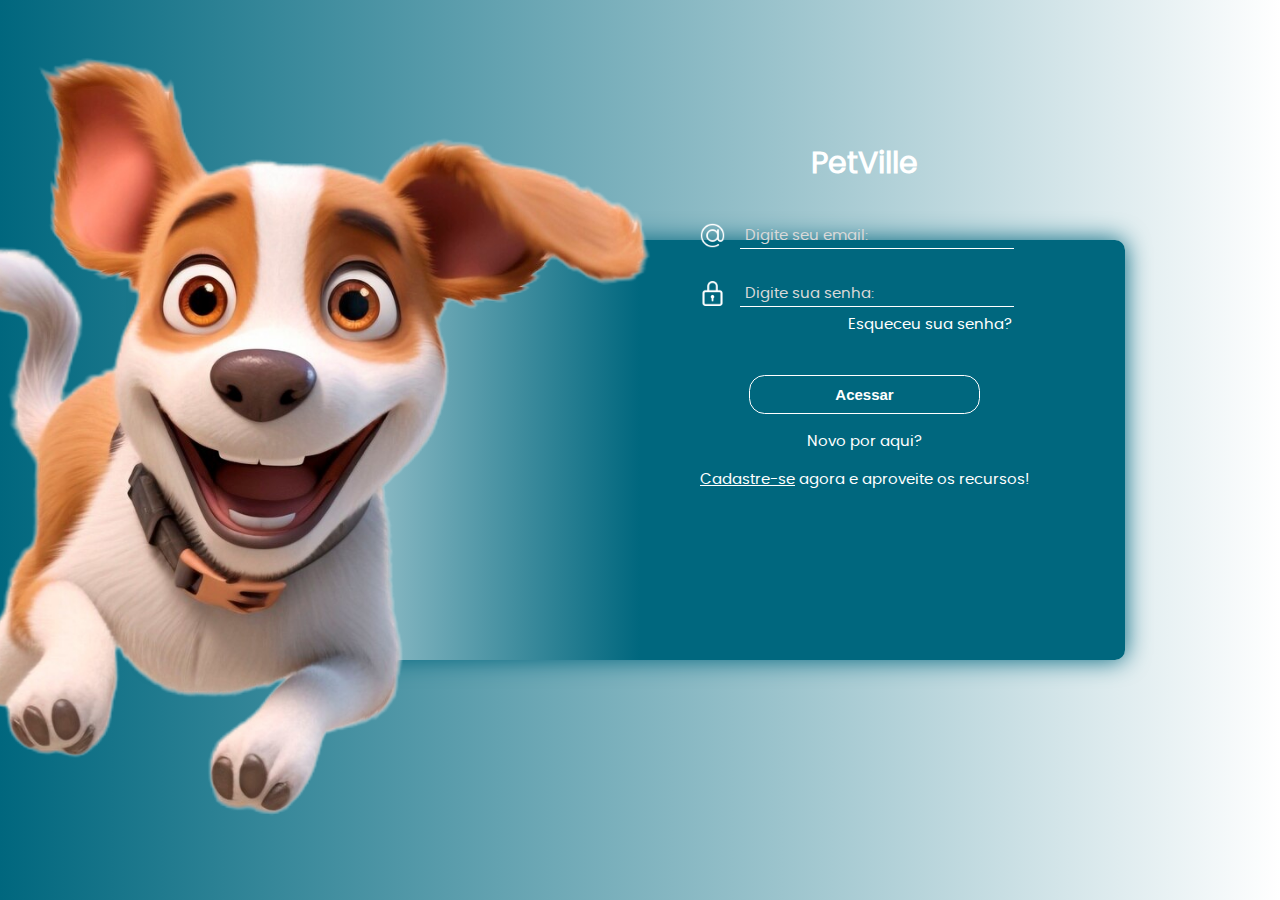
<file: index.html>
<!DOCTYPE html>
<html lang="pt-br">
<head>
    <meta charset="UTF-8">
    <meta name="viewport" content="width=device-width, initial-scale=1.0">
    <link rel="stylesheet" href="style.css">
    <link rel="stylesheet" href="stylesheets.css">
    <title>Petshop</title>
</head>
<body>
        <section class="area-login">
            <div class="login">
                <img class="img-cachorro" src="assets/image/cachorro-3d.png" alt="">
                <div class="right-inf">
                        <h1>PetVille</h1>
                            <label>
                                <img class="icon" src="assets/image/arroba.png" alt="">
                                <input type="email" name="email" id="" placeholder="Digite seu email:">
                            </label>
                            <label>
                                <img class="icon" src="assets/image/cadeado.png" alt="">
                                <input type="password" placeholder="Digite sua senha:">
                            </label>
                            <div class="esq-senha">
                                <a href="#">
                                    <p>Esqueceu sua senha?</p>
                                </a>
                            </div>
                    
                            <button class="button-send">Acessar</button>
                            <div class="novo-usuario">
                                <p>Novo por aqui?</p>
                                <p><a href="cadastro.html">Cadastre-se</a> agora e aproveite os recursos!</p>
                            </div>
                </div>
            </div>

            
        </section>
</body>
</html>
</file>
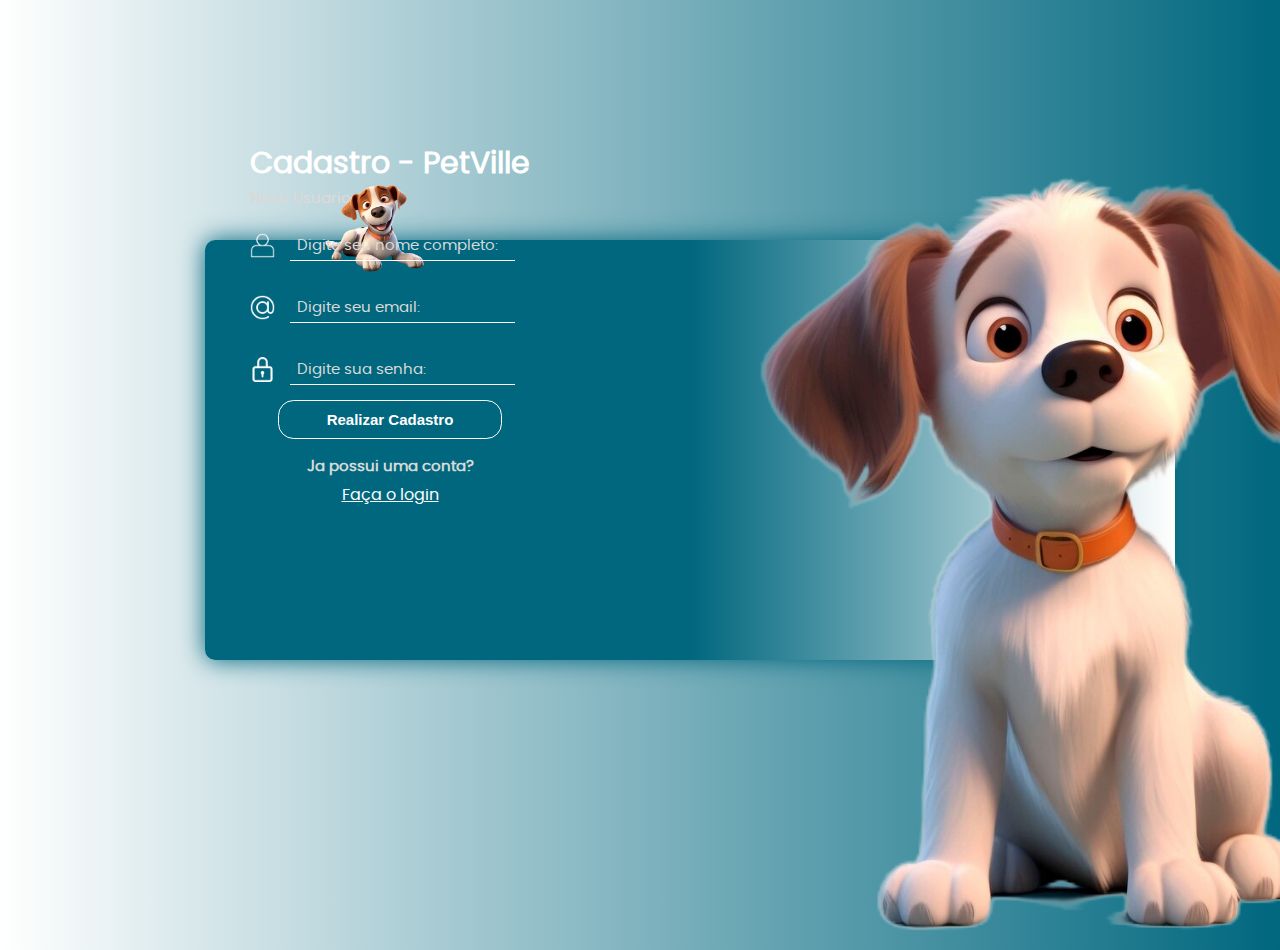
<file: cadastro.html>
<!DOCTYPE html>
<html lang="pt-br">
<head>
    <meta charset="UTF-8">
    <meta name="viewport" content="width=device-width, initial-scale=1.0">
    <link rel="stylesheet" href="stylecadastro.css">
    <link rel="stylesheet" href="stylesheets.css">
    <title>Cadastro</title>
</head>
<body>
    <section class="area-cadastro">
        <img class="cachorro-menor" src="assets/image/cachorro-3d-5.png" alt="">
        <div class="cadastro">
            <div class="left-inf">
                    <h1>Cadastro - PetVille</h1>
                    <p>Novo Usuario</p>
                        <label>
                            <img class="icon" src="assets/image/pessoa.png" alt="">
                            <input type="text" placeholder="Digite seu nome completo:">
                        </label>
                        <label>
                            <img class="icon" src="assets/image/arroba.png" alt="">
                            <input type="email" name="email" id="" placeholder="Digite seu email:">
                        </label>
                        <label>
                            <img class="icon" src="assets/image/cadeado.png" alt="">
                            <input type="password" placeholder="Digite sua senha:">
                        </label>
                        <button class="button-send">Realizar Cadastro</button>

                        <div class="usuario-cadastrado">
                            <p>Ja possui uma conta?</p>
                            <a href="index.html">Faça o login</a>
                        </div>
            </div>
            <img class="img-cachorro" src="assets/image/cachorro-cad.png" alt="">
        </div>

        
    </section>
</body>
</html>
</file>
<file: style.css>
@charset "UTF-8";

body {
    padding: 0;
    margin: 0 auto;
    background-image: linear-gradient(to right, #00677E, white);
    font-family: 'poppinsregular';
}

.area-login {
    display: flex;
    justify-content: center;
    align-items: center;
    height: 100vh;
}

.login {
    display: flex;
    flex-direction: row;
    align-items: center;
    background-image: linear-gradient(to right, white , #00677E,#00677E);
    height: 350px;
    width: 900px;
    padding: 35px;
    border-radius: 10px;
    box-shadow: 0px 0px 25px #00677E;
}

.right-inf {
    display: flex;
    flex-direction: column;
    text-align: center;
    position: absolute;
    left: 700px;
    top: 120px;
    color: white;
}

.right-inf h1 {
    color: white;
    font-size: 30px;
    text-align: center;
}


.title h1 {
    text-align: center;
    font-size: 30px;
    font-weight: bold;
}

label {
    display: flex;
    align-items: center;
}

input {
    margin: 15px;
    background-color: inherit;
    border: none;
    border-bottom: 1px solid white;
    border-color: white;
    padding: 5px;
    font-size: 15px;
    width: 100%;
    color: white;
    outline: none;
}

input::placeholder {
    color: #D9D9D9;
    font-family: 'poppinsregular';
}

input:focus {
    background-color: inherit;
}

.esq-senha {
    color: white;
    position: relative;
    top: -25px;
    left: 65px;
    font-size: 15px;
}

.esq-senha a {
    color: white;
    text-decoration: none;
}

.esq-senha a:hover {
    text-decoration: underline;
}

.novo-usuario {
    font-size: 15px;
}

.novo-usuario a {
    color: white;
    text-decoration: underline;
}


p {
    font-size: 15px;
}

button {
    margin: auto;
    text-align: center;
    padding: 10px;
    width: 70%;
    color: white;
    border: 1px solid white;
    background-color: inherit;
    border-radius: 15.56px;
    font-size: 15px;
    font-weight: bold;
}



.img-cachorro {
    position: relative;
    left: -250px;
    height: 800px;
}

.icon {
    width: 25px;
}
</file>
<file: stylesheets.css>
/*! Generated by Font Squirrel (https://www.fontsquirrel.com) on May 19, 2021 */

@import url('https://fonts.googleapis.com/css2?family=Poppins:ital,wght@0,100;0,200;0,300;0,400;0,500;0,600;0,700;0,800;0,900;1,100;1,200;1,300;1,400;1,500;1,600;1,700;1,800;1,900&display=swap');

  
@font-face {
    font-family: 'Mont';
    src: url(/assets/fonts/MontSerrat/Montserrat-VariableFont_wght.ttf);
}

@font-face {
    font-family: 'JetBrains';
    src: url(/assets/fonts/JetBrainsMono/JetBrainsMono-VariableFont_wght.ttf);
}

@font-face {
    font-family: 'Poppins-light';
    src: url(/assets/fonts/poppins-light-webfont.woff);
}

@font-face {
    font-family: 'poppinsregular';
    src: url(/assets/fonts/poppins-regular-webfont.woff2) format('woff2'),
         url(/assets/fonts/poppins-regular-webfont.woff) format('woff');
    font-weight: normal;
    font-style: normal;

}
</file>
<file: stylecadastro.css>
@charset "UTF-8";

body {
    padding: 0;
    margin: 0 auto;
    background-image: linear-gradient(to right, white,#00677E);
    font-family: 'poppinsregular';
    outline: none;
    overflow-x: hidden;
    overflow-y: hidden;
}

.area-cadastro {
    display: flex;
    justify-content: center;
    align-items: center;
    height: 100vh;
}

.cadastro {
    display: flex;
    flex-direction: row;
    align-items: center;
    background-image: linear-gradient(to right, #00677E,#00677E ,white);
    height: 350px;
    width: 900px;
    padding: 35px;
    border-radius: 10px;
    box-shadow: 0px 0px 25px #00677E;
}

.left-inf {
    display: flex;
    flex-direction: column;
    text-align: center;
    position: absolute;
    left: 250px;
    top: 120px;
    color: white;
}

.left-inf h1 {
    color: white;
    font-size: 30px;
    text-align: center;
    margin-bottom: 0px;
}

.left-inf p {
    text-align: left;
    margin: 0px;
    margin-bottom: 5px;
    font-weight: 600;
    color: #D9D9D9;

}

.title h1 {
    text-align: center;
    font-size: 30px;
    font-weight: bold;
    box-shadow: 0px 30px 20px black;
}

label {
    display: flex;
    align-items: center;
}

input {
    margin: 15px;
    background-color: inherit;
    border: none;
    border-bottom: 1px solid white;
    border-color: white;
    padding: 7px;
    font-size: 15px;
    width: 100%;
    color: white;
    outline: none;
}

input::placeholder {
    color: #D9D9D9;
    font-family: 'poppinsregular';
}

input:focus {
    background-color: inherit;
}


.usuario-cadastrado p {
    font-size: 15px;
    text-align: center;
    padding-top: 15px;
}

.usuario-cadastrado a {
    color: white;
    text-decoration: underline;
}


p {
    font-size: 15px;
}

button {
    margin: auto;
    text-align: center;
    padding: 10px;
    width: 80%;
    color: white;
    border: 1px solid white;
    background-color: inherit;
    border-radius: 15.56px;
    font-size: 15px;
    font-weight: bold;
    cursor: pointer;
}

button:hover {
    background-color: white;
    color: #00677E;
}


.img-cachorro {
    position: relative;
    left: 500px;
    top: 100px;
    height: 800px;
}

.cachorro-menor {
    height: 100px;
    position: relative;
    top: -225px;
    left: 220px;
      
}

.icon {
    width: 25px;
}
</file>
